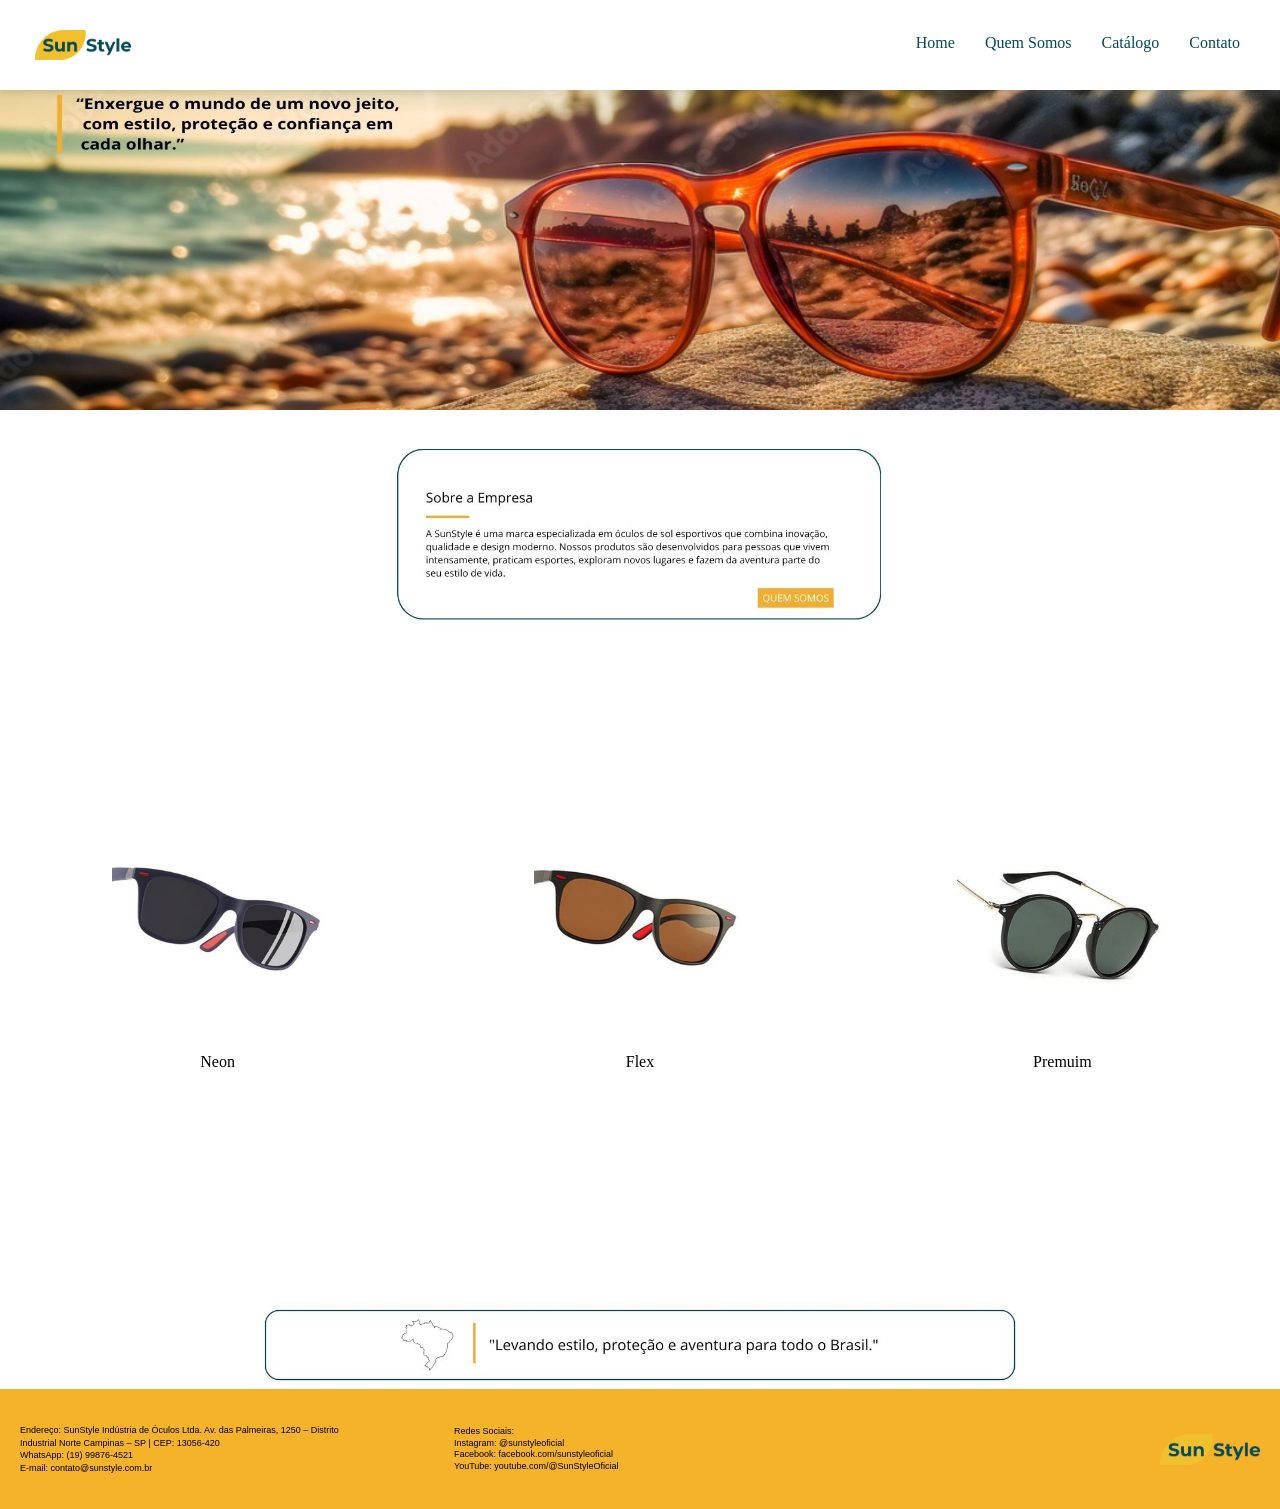
<file: index.html>
<!DOCTYPE html>
<html lang="pt-br">
<head>
    <meta charset="UTF-8">
    <meta name="viewport" content="width=device-width, initial-scale=1.0">
    <link rel="stylesheet" href="style.css">
    <title>SunStyle</title>
</head>
<body>

    <header class="topo">
        <img class="logo" src="./img/logo.png" alt="logo da empresa">
        

        <nav>
            <a href="#home">Home</a>
            <a href="QuemSomos.html">Quem Somos</a>
            <a href="Catálogo.html">Catálogo</a>
            <a href="contato.html">Contato</a>
        </nav>
    </header>

    <section>
        <img class="banner" src="./DESIGN SITE/banner pg 01.jpg" alt="banner">
    </section>

    <section class="sec-sobre">
        <img class="sobreemp" src="./DESIGN SITE/SOBRE A EMPRESA.jpg" alt="sobre a empresa">
    </section>


    <main>
        <section class="principal">
            <div class="box">
                <img src="./DESIGN SITE/neon pg 01.jpg" alt="neon">
                <p>Neon</p>
            </div>

            <div class="box">
                <img src="./DESIGN SITE/flex pg 01.jpg" alt="flex">
                <p>Flex</p>
            </div>

            <div class="box">
                <img src="./DESIGN SITE/premium pg 01.jpg" alt="PREMIUM">
                <p>Premuim</p>
            </div>
        </section>
    </main>

    <section class="brasil-section">
        <img class="brasil" src="./DESIGN SITE/todo brasil pg 01.jpg" alt="">
    </section>

<!-------------------------footer-------------------->

    <footer class="footer">

    <div class="footer-esquerda">
        <p>
            Endereço: SunStyle Indústria de Óculos Ltda. Av. das Palmeiras, 1250 – Distrito<br>
            Industrial Norte Campinas – SP | CEP: 13056-420<br>
            WhatsApp: (19) 99876-4521<br>
            E-mail: contato@sunstyle.com.br
        </p>
    </div>

    <div class="footer-centro">
        <p>Redes Sociais:</p>
        <p>Instagram: @sunstyleoficial</p>
        <p>Facebook: facebook.com/sunstyleoficial</p>
        <p>YouTube: youtube.com/@SunStyleOficial</p>
    </div>

    <div class="footer-logo">
        <img src="./img/logo.png" alt="SunStyle">
    </div>

</footer>

</body>
</html>
</file>
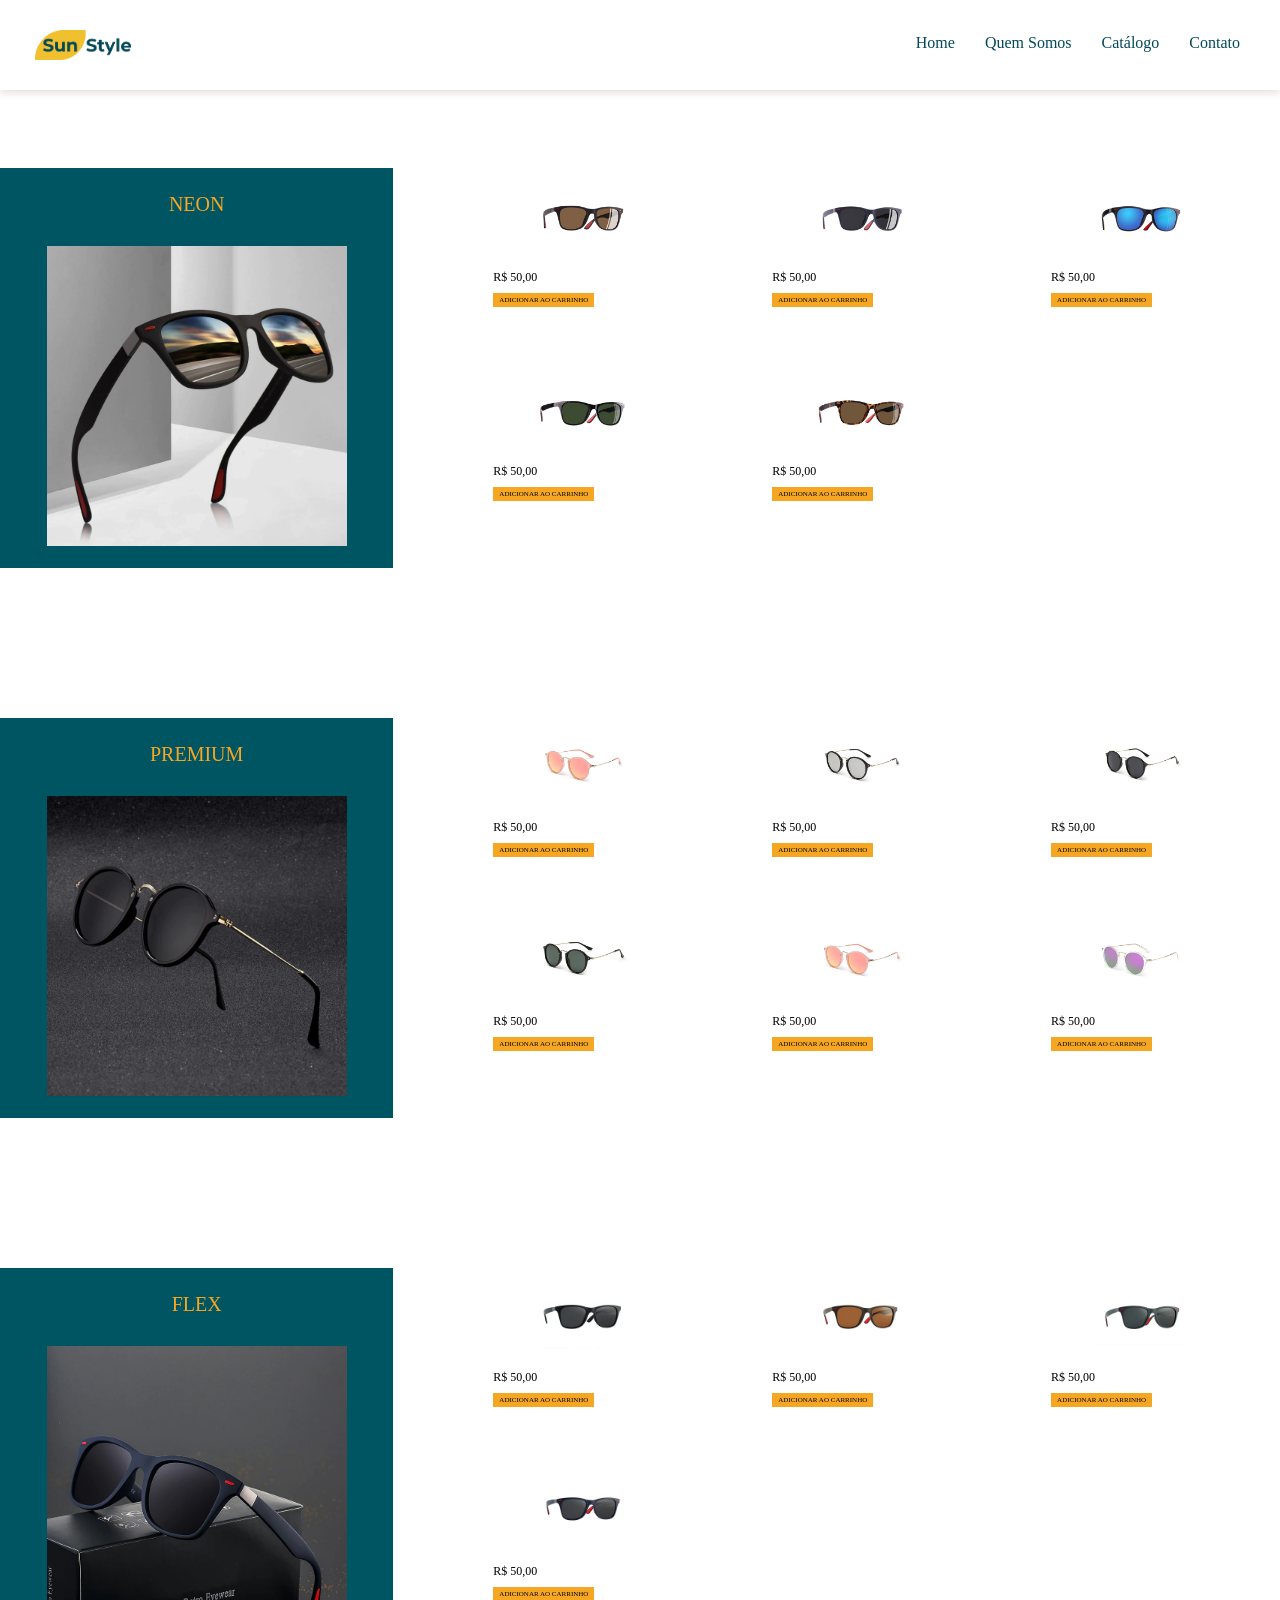
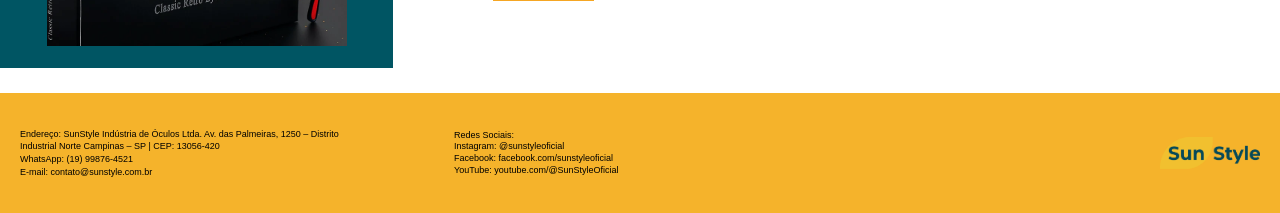
<file: Catálogo.html>
<!DOCTYPE html>
<html lang="pt-br">

<head>
    <meta charset="UTF-8">
    <meta name="viewport" content="width=device-width, initial-scale=1.0">
    <link rel="stylesheet" href="catálolgo.css">
    <title>SunStyle</title>
</head>

<body>
    <header class="topo borda">
        <img class="logo" src="./img/logo.png" alt="logo da empresa">
        <nav class="menu">
            <a href="index.html">Home</a>
            <a href="QuemSomos.html">Quem Somos</a>
            <a href="Catálogo.html">Catálogo</a>
            <a href="contato.html">Contato</a>
        </nav>
    </header>

/*---------------------------Catalogo------------------------------*/

<section class="catalogo">

    <!-- PRODUTO EM DESTAQUE -->
    <div class="produto-destaque">
        <h3>NEON</h3>

        <img src="./img/linha-neon/product-image-712731811_800x.webp" alt="Óculos Neon">
    </div>


    <!-- OUTROS PRODUTOS -->
    <div class="produtos">

        <div class="produto">
            <img src="./img/linha-neon/product-image-712731820_800x.webp" alt="Óculos">
            <p>R$ 50,00</p>
            <span>ADICIONAR AO CARRINHO</span>
        </div>

        <div class="produto">
            <img src="./img/linha-neon/product-image-712731821_800x.webp" alt="Óculos">
            <p>R$ 50,00</p>
            <span>ADICIONAR AO CARRINHO</span>
        </div>

        <div class="produto">
            <img src="./img/linha-neon/product-image-810383844_800x.webp" alt="Óculos">
            <p>R$ 50,00</p>
            <span>ADICIONAR AO CARRINHO</span>
        </div>

        <div class="produto">
            <img src="./img/linha-neon/product-image-872498115_800x.webp" alt="Óculos">
            <p>R$ 50,00</p>
            <span>ADICIONAR AO CARRINHO</span>
        </div>

        <div class="produto">
            <img src="./img/linha-neon/product-image-872498116_800x.webp" alt="Óculos">
            <p>R$ 50,00</p>
            <span>ADICIONAR AO CARRINHO</span>
        </div>

    </div>

</section>

<!---------------------------CATÁLOGO 02----------------------------------------------->

<section class="catalogo">

    <!-- PRODUTO EM DESTAQUE -->
    <div class="produto-destaque">
        <h3>PREMIUM</h3>

        <img src="./img/linha-premium/product-image-892443091_800x.webp" alt="Óculos Neon">
    </div>


    <!-- OUTROS PRODUTOS -->
    <div class="produtos">

        <div class="produto">
            <img src="./img/linha-premium/product-image-637963363_800x.webp" alt="Óculos">
            <p>R$ 50,00</p>
            <span>ADICIONAR AO CARRINHO</span>
        </div>

        <div class="produto">
            <img src="./img/linha-premium/product-image-637963365_800x.webp" alt="Óculos">
            <p>R$ 50,00</p>
            <span>ADICIONAR AO CARRINHO</span>
        </div>

        <div class="produto">
            <img src="./img/linha-premium/product-image-637963367_800x.webp" alt="Óculos">
            <p>R$ 50,00</p>
            <span>ADICIONAR AO CARRINHO</span>
        </div>

        <div class="produto">
            <img src="./img/linha-premium/product-image-892443094_800x.webp" alt="Óculos">
            <p>R$ 50,00</p>
            <span>ADICIONAR AO CARRINHO</span>
        </div>

        <div class="produto">
            <img src="./img/linha-premium/product-image-892443095_800x.webp" alt="Óculos">
            <p>R$ 50,00</p>
            <span>ADICIONAR AO CARRINHO</span>
        </div>

        <div class="produto">
            <img src="./img/linha-premium/product-image-892443096_800x.webp" alt="Óculos">
            <p>R$ 50,00</p>
            <span>ADICIONAR AO CARRINHO</span>
        </div>

    </div>

</section>


<!---------------------------CATÁLOGO 03----------------------------------------------->

<section class="catalogo">

    <!-- PRODUTO EM DESTAQUE -->
    <div class="produto-destaque">
        <h3>FLEX</h3>

        <img src="./img/linha-flex/product-image-807721305_800x.webp" alt="Óculos Neon">
    </div>


    <!-- OUTROS PRODUTOS -->
    <div class="produtos">

        <div class="produto">
            <img src="./img/linha-flex/product-image-807721319_800x.webp" alt="Óculos">
            <p>R$ 50,00</p>
            <span>ADICIONAR AO CARRINHO</span>
        </div>

        <div class="produto">
            <img src="./img/linha-flex/product-image-807721323_800x.webp" alt="Óculos">
            <p>R$ 50,00</p>
            <span>ADICIONAR AO CARRINHO</span>
        </div>

        <div class="produto">
            <img src="./img/linha-flex/product-image-807721325_800x.webp" alt="Óculos">
            <p>R$ 50,00</p>
            <span>ADICIONAR AO CARRINHO</span>
        </div>

        <div class="produto">
            <img src="./img/linha-flex/product-image-807721327_800x.webp" alt="Óculos">
            <p>R$ 50,00</p>
            <span>ADICIONAR AO CARRINHO</span>
        </div>


    </div>

</section>

<!-------------------------footer-------------------->

    <footer class="footer">

    <div class="footer-esquerda">
        <p>
            Endereço: SunStyle Indústria de Óculos Ltda. Av. das Palmeiras, 1250 – Distrito<br>
            Industrial Norte Campinas – SP | CEP: 13056-420<br>
            WhatsApp: (19) 99876-4521<br>
            E-mail: contato@sunstyle.com.br
        </p>
    </div>

    <div class="footer-centro">
        <p>Redes Sociais:</p>
        <p>Instagram: @sunstyleoficial</p>
        <p>Facebook: facebook.com/sunstyleoficial</p>
        <p>YouTube: youtube.com/@SunStyleOficial</p>
    </div>

    <div class="footer-logo">
        <img src="./img/logo.png" alt="SunStyle">
    </div>

</footer>

</body>
</html>
</file>
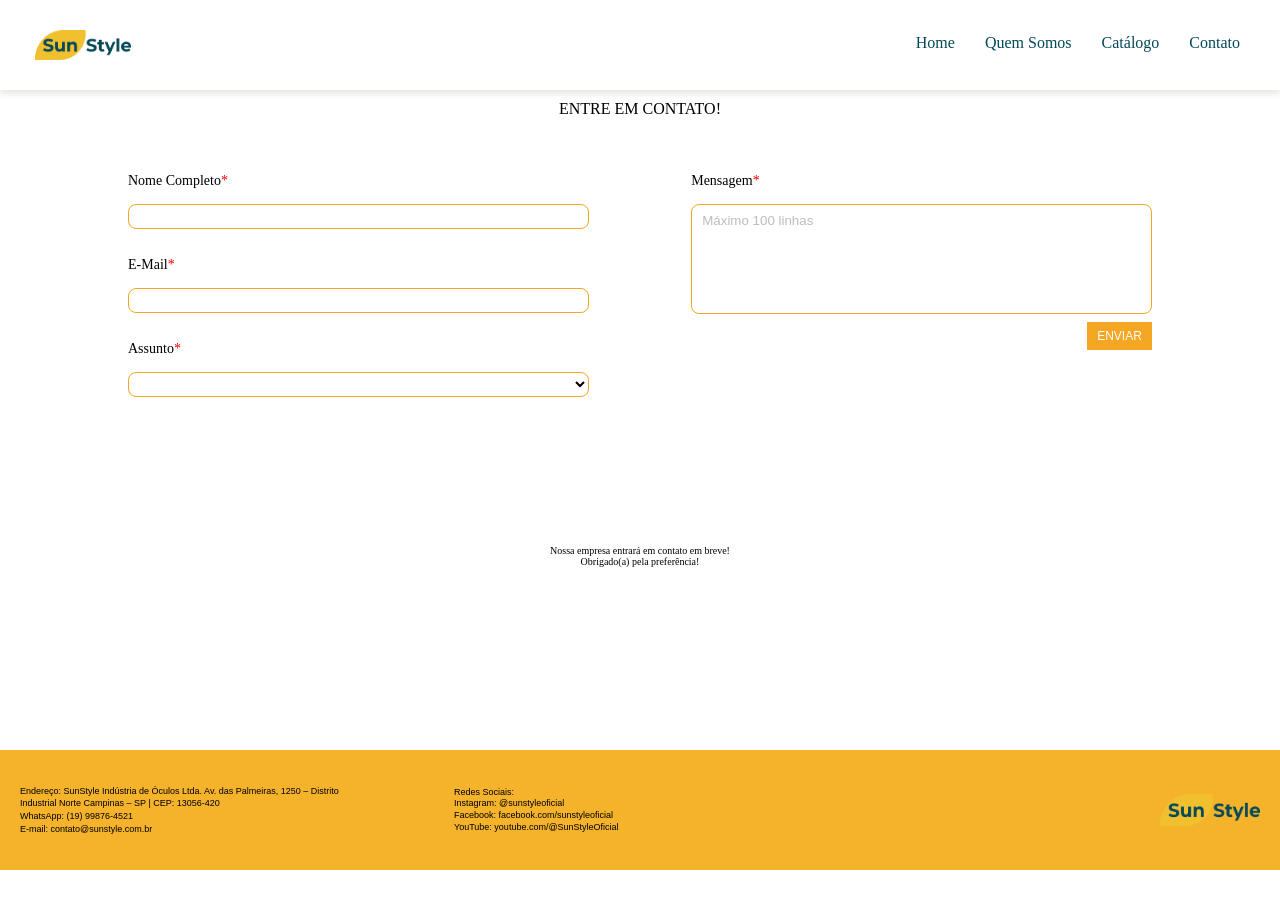
<file: contato.html>
<!DOCTYPE html>
<html lang="pt-br">
<head>
    <meta charset="UTF-8">
    <meta name="viewport" content="width=device-width, initial-scale=1.0">
    <link rel="stylesheet" href="contato.css">
    <title>SunStyle</title>
</head>
<body>

    <header class="topo">
    <img class="logo" src="./img/logo.png" alt="logo da empresa">
        

        <nav>
            <a href="index.html">Home</a>
            <a href="QuemSomos.html">Quem Somos</a>
            <a href="Catálogo.html">Catálogo</a>
            <a href="contato.html">Contato</a>
        </nav>
    </header>

    <section class="contato">

    <h2>ENTRE EM CONTATO!</h2>

    <div class="formulario">

        <!-- LADO ESQUERDO -->
        <div class="campos">

            <label>Nome Completo<span>*</span></label>
            <input type="text">

            <label>E-Mail<span>*</span></label>
            <input type="email">

            <label>Assunto<span>*</span></label>
            <select>
                <option></option>
                <option>Informações</option>
                <option>Produtos</option>
                <option>Reclamação</option>
                <option>Sugestão</option>
            </select>

        </div>


        <!-- LADO DIREITO -->
        <div class="mensagem">

            <label>Mensagem<span>*</span></label>

            <textarea placeholder="Máximo 100 linhas"></textarea>

            <button>ENVIAR</button>

        </div>

    </div>


    <p class="aviso">
        Nossa empresa entrará em contato em breve!<br>
        Obrigado(a) pela preferência!
    </p>

</section>


<!-------------------------footer-------------------->

    <footer class="footer">

    <div class="footer-esquerda">
        <p>
            Endereço: SunStyle Indústria de Óculos Ltda. Av. das Palmeiras, 1250 – Distrito<br>
            Industrial Norte Campinas – SP | CEP: 13056-420<br>
            WhatsApp: (19) 99876-4521<br>
            E-mail: contato@sunstyle.com.br
        </p>
    </div>

    <div class="footer-centro">
        <p>Redes Sociais:</p>
        <p>Instagram: @sunstyleoficial</p>
        <p>Facebook: facebook.com/sunstyleoficial</p>
        <p>YouTube: youtube.com/@SunStyleOficial</p>
    </div>

    <div class="footer-logo">
        <img src="./img/logo.png" alt="SunStyle">
    </div>

</footer>

</body>
</html>
</file>
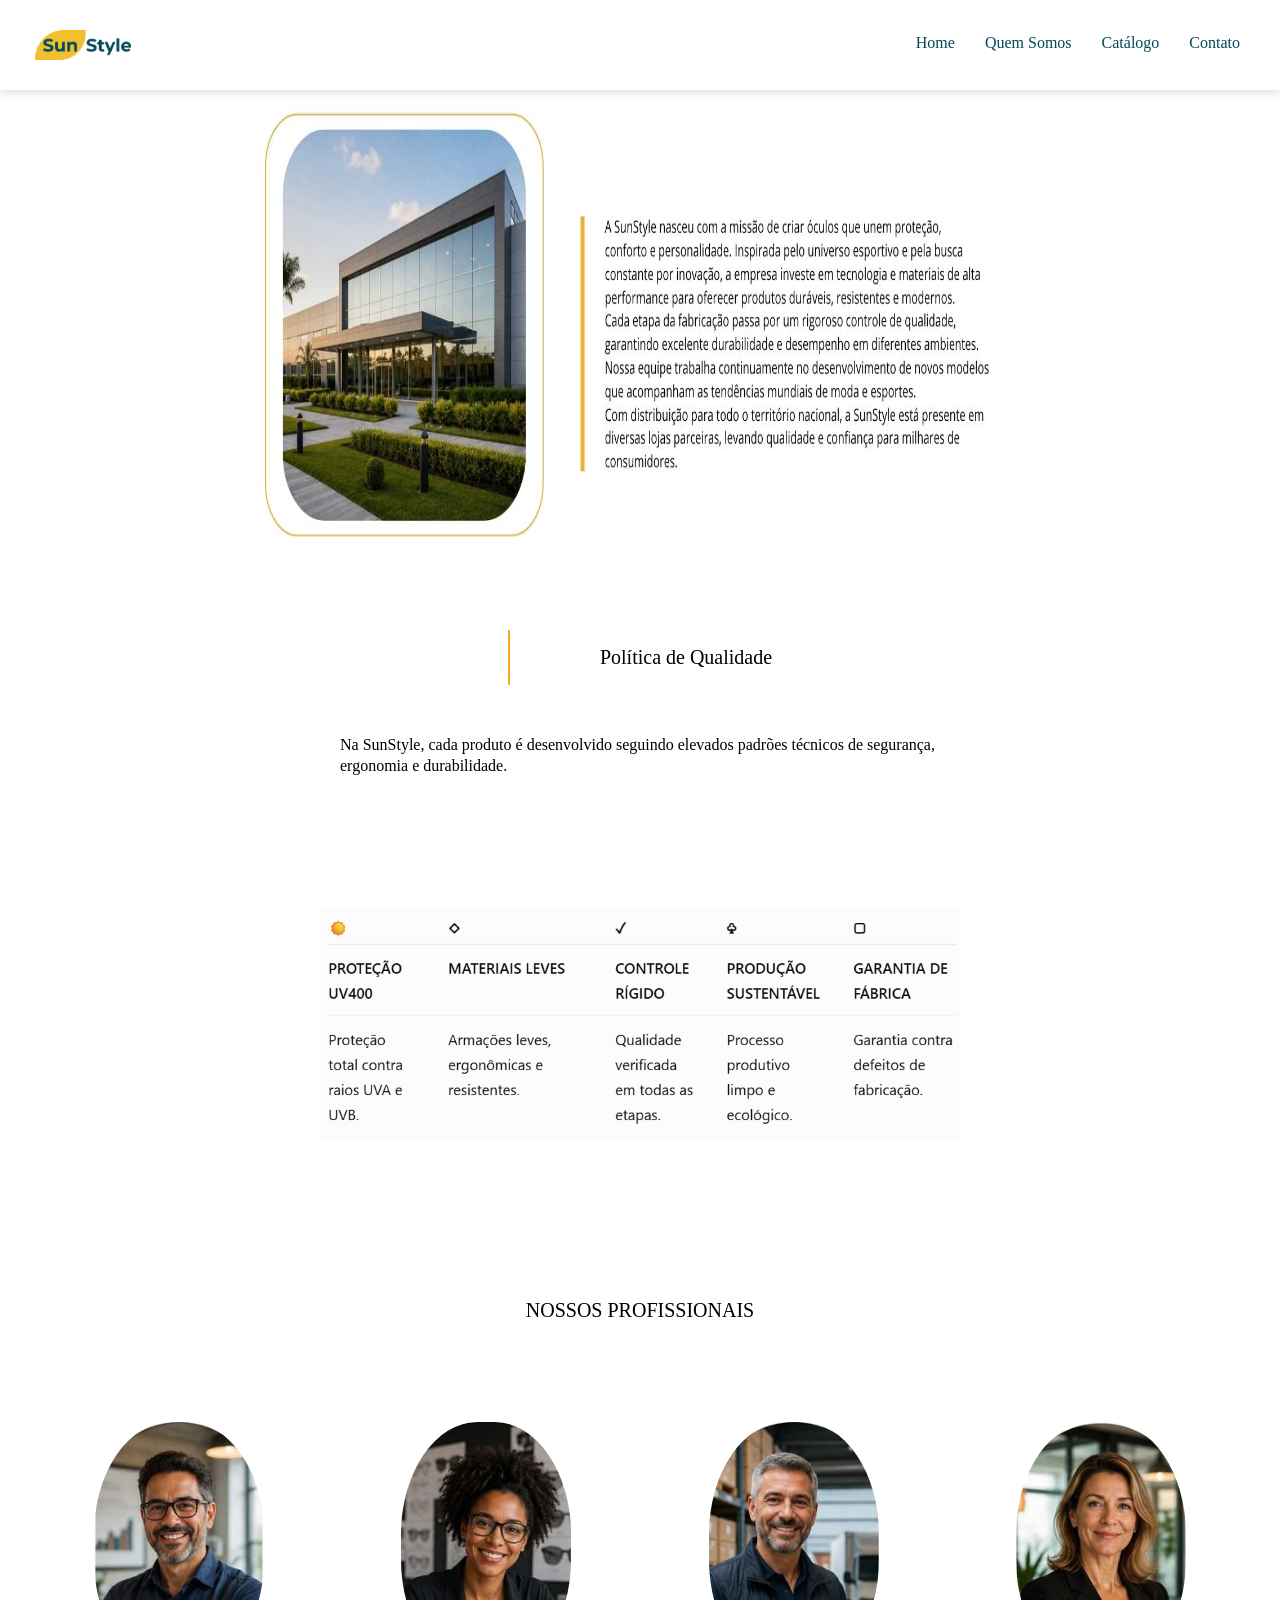
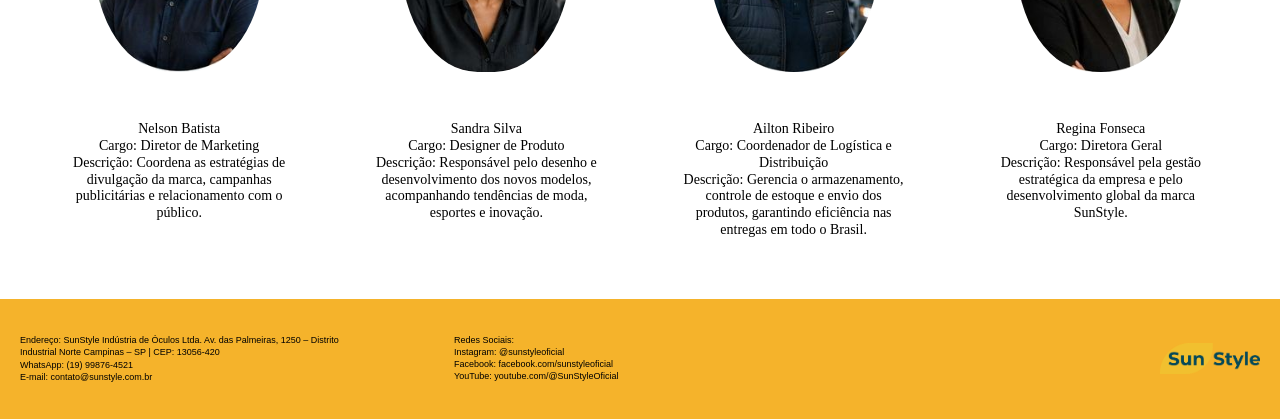
<file: QuemSomos.html>
<!DOCTYPE html>
<html lang="pt-br">

<head>
    <meta charset="UTF-8">
    <meta name="viewport" content="width=device-width, initial-scale=1.0">
    <link rel="stylesheet" href="QuemSomos.css">
    <title>SunStyle</title>
</head>

<body>
    <header class="topo">
        <img class="logo" src="./img/logo.png" alt="logo da empresa">
        <nav class="menu">
            <a href="index.html">Home</a>
            <a href="QuemSomos.html">Quem Somos</a>
            <a href="Catálogo.html">Catálogo</a>
            <a href="contato.html">Contato</a>
        </nav>
    </header>

    <main>
        <section class="empresa-section">
            <img class="empresa" src="./DESIGN SITE/fachada pg 02.jpg" alt="sobre a empresa">
        </section>

        <section class="politica">
            <div class="titulo-politica">
                <span></span>
                <h2>Política de Qualidade</h2>
            </div>
            <p>
                Na SunStyle, cada produto é desenvolvido seguindo elevados
                padrões técnicos de segurança, ergonomia e durabilidade.
            </p>
        </section>

        <section class="alinhar-tabela">
            <img class="tabela" src="./DESIGN SITE/tabela.png" alt="tabela">
        </section>

        <section class="profissionais">
            <h2>NOSSOS PROFISSIONAIS</h2>
            <div class="equipe">
                <div class="profissional">
                    <img src="./DESIGN SITE/nelson pg 02.jpg" alt="Nelson Batista">                    <p>
                        <strong>Nelson Batista</strong><br>
                        Cargo: Diretor de Marketing<br>
                        Descrição: Coordena as estratégias de divulgação da marca,
                        campanhas publicitárias e relacionamento com o público.
                    </p>
                </div>


                <div class="profissional">
                    <img src="./DESIGN SITE/sandra pg 02.jpg" alt="Sandra Silva">

                    <p>
                        <strong>Sandra Silva</strong><br>
                        Cargo: Designer de Produto<br>
                        Descrição: Responsável pelo desenho e desenvolvimento dos
                        novos modelos, acompanhando tendências de moda, esportes e inovação.
                    </p>
                </div>


                <div class="profissional">
                    <img src="./DESIGN SITE/ailton pg 02.jpg" alt="Ailton Ribeiro">

                    <p>
                        <strong>Ailton Ribeiro</strong><br>
                        Cargo: Coordenador de Logística e Distribuição<br>
                        Descrição: Gerencia o armazenamento, controle de estoque e envio
                        dos produtos, garantindo eficiência nas entregas em todo o Brasil.
                    </p>
                </div>


                <div class="profissional">
                    <img src="./DESIGN SITE/regina pg 02.jpg" alt="Regina Fonseca">

                    <p>
                        <strong>Regina Fonseca</strong><br>
                        Cargo: Diretora Geral<br>
                        Descrição: Responsável pela gestão estratégica da empresa
                        e pelo desenvolvimento global da marca SunStyle.
                    </p>
                </div>

            </div>
        </section>

    </main>
<!-------------------------footer-------------------->

    <footer class="footer">

    <div class="footer-esquerda">
        <p>
            Endereço: SunStyle Indústria de Óculos Ltda. Av. das Palmeiras, 1250 – Distrito<br>
            Industrial Norte Campinas – SP | CEP: 13056-420<br>
            WhatsApp: (19) 99876-4521<br>
            E-mail: contato@sunstyle.com.br
        </p>
    </div>

    <div class="footer-centro">
        <p>Redes Sociais:</p>
        <p>Instagram: @sunstyleoficial</p>
        <p>Facebook: facebook.com/sunstyleoficial</p>
        <p>YouTube: youtube.com/@SunStyleOficial</p>
    </div>

    <div class="footer-logo">
        <img src="./img/logo.png" alt="SunStyle">
    </div>

</footer>

</body>
</html>
</file>
<file: style.css>
*{
    padding: 0;
    margin: 0;
    box-sizing: border-box;
}

.topo{
    width: 100%;
    height: 10vh;
    display: flex;
    align-items: center;
    justify-content: space-between;    
    padding-left: 20px;
    background-color: white;
    position: fixed;
    box-shadow: 0 2px 8px rgba(100, 70, 40, 0.20);
}

.logo{
    width: auto;
    height: 30px;
    margin-left: 15px;
}

nav{
    display: flex;
    justify-content: flex-end; /* Alinha à direita */
    gap: 30px;                 /* Espaço entre os tópicos */
    margin-right: 40px;        /* Espaço da borda direita */
}

nav a{
    text-decoration: none; /* tira a barra de baixo */
    color: #024959;
    padding-bottom: 5px; /* espaço entre o texto e o risco*/
    transition: 0.3s; /* transição da tela*/
}

nav a:hover {
    color: #593e25; /* Muda a cor quando passar o mouse */
}

nav a.active {
    color: #f2ae30; /* Cor do tópico selecionado */

    border-bottom: 2px solid #f2ae30; /* Risco embaixo do tópico */
}

.banner{
    margin-top: 60px;
    width: 100%;
    height: 350px;
}

.sobreemp{
    margin-top: 30px;
    width: 500px;
    height: 100%;
   
}

.sec-sobre {
    display: flex;
    justify-content: center;
}

.principal{
    width: 100%;
    height: 75vh;
    display: flex;
    
    justify-content: center;
    align-items: center;
}

.principal img{
    width: 50%;
    margin: 0px;
}

.box{
 width: 33%;
 display: flex;
justify-content: center;
align-items: center;
flex-direction: column;
}

.brasil{
    width: 60%;
}

.brasil-section{
    justify-content: center;
    display: flex;
}

.empresa{
    width: 60%;
    height: auto;
}

.empresa-section{
    margin-top: 90px;
    justify-content: center;
    display: flex;
}

/*------------- QUEM SOMOS --------------------*/

.politica {
    width: 100%;
    padding: 80px 10px;
    text-align: center;
}

.titulo-politica {
    display: flex;
    align-items: center;
    justify-content: center;
    gap: 90px;
}

.titulo-politica span {
    width: 2px;
    height: 55px;
    background-color: #f5a623;
}

.titulo-politica h2 {
    font-size: 20px;
    font-weight: 400;
    margin: 0;
}

.politica p {
    width: 600px;
    margin: 50px auto 0;
    font-size: 16px;
    line-height: 1.3;
    text-align: left;
    align-items: center;
}

.tabela{
    width: 50%;
    height: auto;
}

.alinhar-tabela{
    margin-top: 50px;
    display: flex;
    justify-content: center;
    
}

.profissionais {
    margin-top: 10%;
    width: 100%;
    padding: 30px 5% 60px;
    text-align: center;
}

.profissionais h2 {
    font-size: 20px;
    font-weight: 400;
    margin-bottom: 100px;
}

.equipe {
    width: 100%;
    display: flex;
    justify-content: space-between;
    align-items: flex-start;
}

.profissional {
    width: 20%;
    text-align: center;
}

.profissional img {
    width: 170px;
    height: 250px;
    object-fit: cover;

    border-radius: 45%;

    transition: transform 0.4s ease,
                box-shadow 0.4s ease;
}

.profissional img:hover {
    transform: translateY(-12px) scale(1.05);
    box-shadow: 0 10px 25px rgba(0, 0, 0, 0.25);
}

.profissional p {
    margin-top: 45px;
    font-size: 14px;
    line-height: 1.2;
}

.profissional strong {
    font-weight: 400;
}

/*----------------------------CATÁLOGO-------------------------------*/

.catalogo {
    width: 100%;

    display: flex;
    align-items: flex-start;

    /* grudado na esquerda */
    padding: 150px 0 0 0;

    gap: 100px;

    background-color: white;
}

.produto-destaque {
    width: 400px;
    height: 400px;

    background-color: #005563;

    display: flex;
    flex-direction: column;
    align-items: center;

    padding-top: 25px;
}

.produto-destaque h3 {
    color: #f5a623;

    font-size: 20px;
    font-weight: 400;

    margin: 0 0 30px 0;
}

.produto-destaque img {
    width: 300px;
    height: 300px;

    object-fit: cover;
}


.produtos {
    width: 800px;

    display: grid;

    grid-template-columns: repeat(3, 1fr);

    column-gap: 50px;
    row-gap: 55px;
}

.produto {
    width: 180px;

    text-align: left;
}


.produto img {
    width: 180px;
    height: 90px;

    object-fit: contain;
}

.produto p {
    font-size: 12px;

    margin: 8px 0 3px 0;
}

.produto span {
    display: inline-block;

    background-color: #f5a623;

    font-size: 7px;

    padding: 3px 6px;
}

/*----------------footer-------------*/

.footer {
    margin-top: 2S5px;
    width: 100%;
    height: 120px;
    background-color: #f5b32b;

    display: flex;
    align-items: center;

    padding: 15px 20px;
    position: relative;

    font-family: Arial, sans-serif;
    font-size: 9px;
    color: #000;
}

.footer-esquerda {
    width: 35%;
    line-height: 1.4;
}

.footer-centro {
    width: 35%;
    line-height: 1.3;
}

.footer-centro p {
    margin: 0;
}

.footer-logo {
    margin-left: auto;
    display: flex;
    align-items: center;
    justify-content: center;
}

.footer-logo img {
    width: 100px;
    height: auto;
}

/*------------responsividade--------*/

@media (max-width: 900px) {

    .menu {
        gap: 35px;
    }

    .banner-texto {
        width: 500px;
    }

    .produtos {
        gap: 25px;
    }

    .rodape {
        flex-wrap: wrap;
    }
}


@media (max-width: 600px) {

    /* Cabeçalho */
    .cabecalho {
        height: auto;
        padding: 20px 5%;

        flex-direction: column;
        gap: 20px;
    }

    .logo {
        font-size: 32px;
    }

    .menu {
        gap: 20px;
    }

    .menu a {
        font-size: 14px;
    }
}
</file>
<file: catálolgo.css>
*{
    padding: 0;
    margin: 0;
    box-sizing: border-box;
}
html{
    scroll-padding-top: 10vh;
}
.topo{
    width: 100%;
    height: 10vh;
    display: flex;
    align-items: center;
    justify-content: space-between;    
    position: fixed;
    padding-left: 20px;
    background-color: white;
    box-shadow: 0 2px 8px rgba(100, 70, 40, 0.20);
}

.logo{
    width: auto;
    height: 30px;
    margin-left: 15px;
}

.menu{
    display: flex;
    justify-content: flex-end; /* Alinha à direita */
    gap: 30px;                 /* Espaço entre os tópicos */
    margin-right: 40px;        /* Espaço da borda direita */
}

.menu a{
    text-decoration: none; /* tira a barra de baixo */
    color: #024959;
    padding-bottom: 5px; /* espaço entre o texto e o risco*/
    transition: 0.3s; /* transição da tela*/
}

.menu a:hover {
    color: #593e25; /* Muda a cor quando passar o mouse */
}

.menu a.active {
    color: #f2ae30; /* Cor do tópico selecionado */

    border-bottom: 2px solid #f2ae30; /* Risco embaixo do tópico */
}
 /*----------------------catálogo------------------------*/

 .catalogo {
    width: 100%;

    display: flex;
    align-items: flex-start;

    /* grudado na esquerda */
    padding: 150px 0 0 0;

    gap: 100px;

    background-color: white;
}

.produto-destaque {
    width: 400px;
    height: 400px;

    background-color: #005563;

    display: flex;
    flex-direction: column;
    align-items: center;

    padding-top: 25px;
}

.produto-destaque h3 {
    color: #f5a623;

    font-size: 20px;
    font-weight: 400;

    margin: 0 0 30px 0;
}

.produto-destaque img {
    width: 300px;
    height: 300px;

    object-fit: cover;
}


.produtos {
    width: 800px;

    display: grid;

    grid-template-columns: repeat(3, 1fr);

    column-gap: 50px;
    row-gap: 55px;
}

.produto {
    width: 180px;

    text-align: left;
}


.produto img {
    width: 180px;
    height: 90px;

    object-fit: contain;
}

.produto p {
    font-size: 12px;

    margin: 8px 0 3px 0;
}

.produto span {
    display: inline-block;

    background-color: #f5a623;

    font-size: 7px;

    padding: 3px 6px;
}

/*-----------footer----------------*/

.footer {
    margin-top: 25px;
    width: 100%;
    height: 120px;
    background-color: #f5b32b;

    display: flex;
    align-items: center;

    padding: 15px 20px;
    position: relative;

    font-family: Arial, sans-serif;
    font-size: 9px;
    color: #000;
}

.footer-esquerda {
    width: 35%;
    line-height: 1.4;
}

.footer-centro {
    width: 35%;
    line-height: 1.3;
}

.footer-centro p {
    margin: 0;
}

.footer-logo {
    margin-left: auto;
    display: flex;
    align-items: center;
    justify-content: center;
}

.footer-logo img {
    width: 100px;
    height: auto;
}

/*------------responsividade--------*/

@media (max-width: 900px) {

    .menu {
        gap: 35px;
    }

    .banner-texto {
        width: 500px;
    }

    .produtos {
        gap: 25px;
    }

    .rodape {
        flex-wrap: wrap;
    }
}


@media (max-width: 600px) {

    /* Cabeçalho */
    .cabecalho {
        height: auto;
        padding: 20px 5%;

        flex-direction: column;
        gap: 20px;
    }

    .logo {
        font-size: 32px;
    }

    .menu {
        gap: 20px;
    }

    .menu a {
        font-size: 14px;
    }
}
</file>
<file: contato.css>
*{
    padding: 0;
    margin: 0;
    box-sizing: border-box;
}

.topo{
    width: 100%;
    height: 10vh;
    display: flex;
    align-items: center;
    justify-content: space-between;    
    padding-left: 20px;
    background-color: white;
    position: fixed;
    box-shadow: 0 2px 8px rgba(100, 70, 40, 0.20);
}

.logo{
    width: auto;
    height: 30px;
    margin-left: 15px;
}

nav{
    display: flex;
    justify-content: flex-end; /* Alinha à direita */
    gap: 30px;                 /* Espaço entre os tópicos */
    margin-right: 40px;        /* Espaço da borda direita */
}

nav a{
    text-decoration: none; /* tira a barra de baixo */
    color: #024959;
    padding-bottom: 5px; /* espaço entre o texto e o risco*/
    transition: 0.3s; /* transição da tela*/
}

nav a:hover {
    color: #593e25; /* Muda a cor quando passar o mouse */
}

nav a.active {
    color: #f2ae30; /* Cor do tópico selecionado */

    border-bottom: 2px solid #f2ae30; /* Risco embaixo do tópico */
}

.contato {
    width: 100%;
    min-height: 750px;

    padding-top: 100px;

    background-color: white;
}

.contato h2 {
    text-align: center;

    font-size: 16px;
    font-weight: 400;

    margin-bottom: 55px;
}

.formulario {
    width: 80%;
    margin: auto;

    display: flex;
    justify-content: space-between;

    gap: 70px;
}

.campos {
    width: 45%;

    display: flex;
    flex-direction: column;
}

.campos label,
.mensagem label {
    font-size: 14px;

    margin-bottom: 15px;
}

.campos label span,
.mensagem label span {
    color: red;
}


.campos input,
.campos select {
    width: 100%;
    height: 25px;

    border: 1px solid #f5a623;
    border-radius: 8px;

    outline: none;

    margin-bottom: 28px;

    padding: 5px 10px;

    background-color: white;
}


.mensagem {
    width: 45%;

    display: flex;
    flex-direction: column;
}

.mensagem textarea {
    width: 100%;
    height: 110px;

    border: 1px solid #f5a623;
    border-radius: 8px;

    outline: none;

    resize: none;

    padding: 8px 10px;

    font-family: Arial, sans-serif;

    margin-bottom: 8px;
}

.mensagem textarea::placeholder {
    color: #bdbdbd;
}

.mensagem button {
    width: 65px;
    height: 28px;

    align-self: flex-end;

    border: none;

    background-color: #f5a623;
    color: white;

    font-size: 12px;

    cursor: pointer;
}

.aviso {
    text-align: center;

    font-size: 10px;

    margin-top: 120px;
}


.rodape {
    width: 100%;
    height: 110px;

    background-color: #f5ae24;

    display: flex;
    align-items: center;

    justify-content: space-between;

    padding: 15px;
}


.endereco {
    font-size: 8px;
    line-height: 1.25;
}

.redes {
    font-size: 8px;
    line-height: 1.25;

    margin-left: 100px;
}

.logo-footer img {
    width: 75px;
    height: auto;
}

/*-----------footer----------------*/

.footer {
    margin-top: 2S5px;
    width: 100%;
    height: 120px;
    background-color: #f5b32b;

    display: flex;
    align-items: center;

    padding: 15px 20px;
    position: relative;

    font-family: Arial, sans-serif;
    font-size: 9px;
    color: #000;
}

.footer-esquerda {
    width: 35%;
    line-height: 1.4;
}

.footer-centro {
    width: 35%;
    line-height: 1.3;
}

.footer-centro p {
    margin: 0;
}

.footer-logo {
    margin-left: auto;
    display: flex;
    align-items: center;
    justify-content: center;
}

.footer-logo img {
    width: 100px;
    height: auto;
}


/*------------responsividade--------*/

@media (max-width: 900px) {

    .menu {
        gap: 35px;
    }

    .banner-texto {
        width: 500px;
    }

    .produtos {
        gap: 25px;
    }

    .rodape {
        flex-wrap: wrap;
    }
}


@media (max-width: 600px) {

    /* Cabeçalho */
    .cabecalho {
        height: auto;
        padding: 20px 5%;

        flex-direction: column;
        gap: 20px;
    }

    .logo {
        font-size: 32px;
    }

    .menu {
        gap: 20px;
    }

    .menu a {
        font-size: 14px;
    }
}
</file>
<file: QuemSomos.css>
*{
    padding: 0;
    margin: 0;
    box-sizing: border-box;
}
html{
    scroll-padding-top: 10vh;
}
.topo{
    width: 100%;
    height: 10vh;
    display: flex;
    align-items: center;
    justify-content: space-between;    
    position: fixed;
    padding-left: 20px;
    background-color: white;
    box-shadow: 0 2px 8px rgba(100, 70, 40, 0.20);
    z-index: 1000;
}
main{
    padding-top: 10vh;
}
.logo{
    width: auto;
    height: 30px;
    margin-left: 15px;
}

.menu{
    display: flex;
    justify-content: flex-end; /* Alinha à direita */
    gap: 30px;                 /* Espaço entre os tópicos */
    margin-right: 40px;        /* Espaço da borda direita */
}

.menu a{
    text-decoration: none; /* tira a barra de baixo */
    color: #024959;
    padding-bottom: 5px; /* espaço entre o texto e o risco*/
    transition: 0.3s; /* transição da tela*/
}

.menu a:hover {
    color: #593e25; /* Muda a cor quando passar o mouse */
}

.menu a.active {
    color: #f2ae30; /* Cor do tópico selecionado */

    border-bottom: 2px solid #f2ae30; /* Risco embaixo do tópico */
}

/*----------------------quem somos-----------------*/
.empresa{
    width: 60%;
    height: auto;
}

.empresa-section{
    width: 100%;
    height: 50vh;
    margin-top: 10px;
    justify-content: center;
    display: flex;
}

.politica {
    width: 100%;
    padding: 80px 10px;
    text-align: center;
}

.titulo-politica {
    display: flex;
    align-items: center;
    justify-content: center;
    gap: 90px;
}

.titulo-politica span {
    width: 2px;
    height: 55px;
    background-color: #f5a623;
}

.titulo-politica h2 {
    font-size: 20px;
    font-weight: 400;
    margin: 0;
}

.politica p {
    width: 600px;
    margin: 50px auto 0;
    font-size: 16px;
    line-height: 1.3;
    text-align: left;
    align-items: center;
}

.tabela{
    width: 50%;
    height: auto;
}

.alinhar-tabela{
    margin-top: 50px;
    display: flex;
    justify-content: center;
    
}

.profissionais {
    margin-top: 10%;
    width: 100%;
    padding: 30px 5% 60px;
    text-align: center;
}

.profissionais h2 {
    font-size: 20px;
    font-weight: 400;
    margin-bottom: 100px;
}

.equipe {
    width: 100%;
    display: flex;
    justify-content: space-between;
    align-items: flex-start;
}

.profissional {
    width: 20%;
    text-align: center;
}

.profissional img {
    width: 170px;
    height: 250px;
    object-fit: cover;

    border-radius: 45%;

    transition: transform 0.4s ease,
                box-shadow 0.4s ease;
}

.profissional img:hover {
    transform: translateY(-12px) scale(1.05);
    box-shadow: 0 10px 25px rgba(0, 0, 0, 0.25);
}

.profissional p {
    margin-top: 45px;
    font-size: 14px;
    line-height: 1.2;
}

.profissional strong {
    font-weight: 400;
}

/*-----------footer----------------*/

.footer {
    margin-top: 2S5px;
    width: 100%;
    height: 120px;
    background-color: #f5b32b;

    display: flex;
    align-items: center;

    padding: 15px 20px;
    position: relative;

    font-family: Arial, sans-serif;
    font-size: 9px;
    color: #000;
}

.footer-esquerda {
    width: 35%;
    line-height: 1.4;
}

.footer-centro {
    width: 35%;
    line-height: 1.3;
}

.footer-centro p {
    margin: 0;
}

.footer-logo {
    margin-left: auto;
    display: flex;
    align-items: center;
    justify-content: center;
}

.footer-logo img {
    width: 100px;
    height: auto;
}

/*------------responsividade--------*/

@media (max-width: 900px) {

    .menu {
        gap: 35px;
    }

    .banner-texto {
        width: 500px;
    }

    .produtos {
        gap: 25px;
    }

    .rodape {
        flex-wrap: wrap;
    }
}


@media (max-width: 600px) {

    /* Cabeçalho */
    .cabecalho {
        height: auto;
        padding: 20px 5%;

        flex-direction: column;
        gap: 20px;
    }

    .logo {
        font-size: 32px;
    }

    .menu {
        gap: 20px;
    }

    .menu a {
        font-size: 14px;
    }
}
</file>
